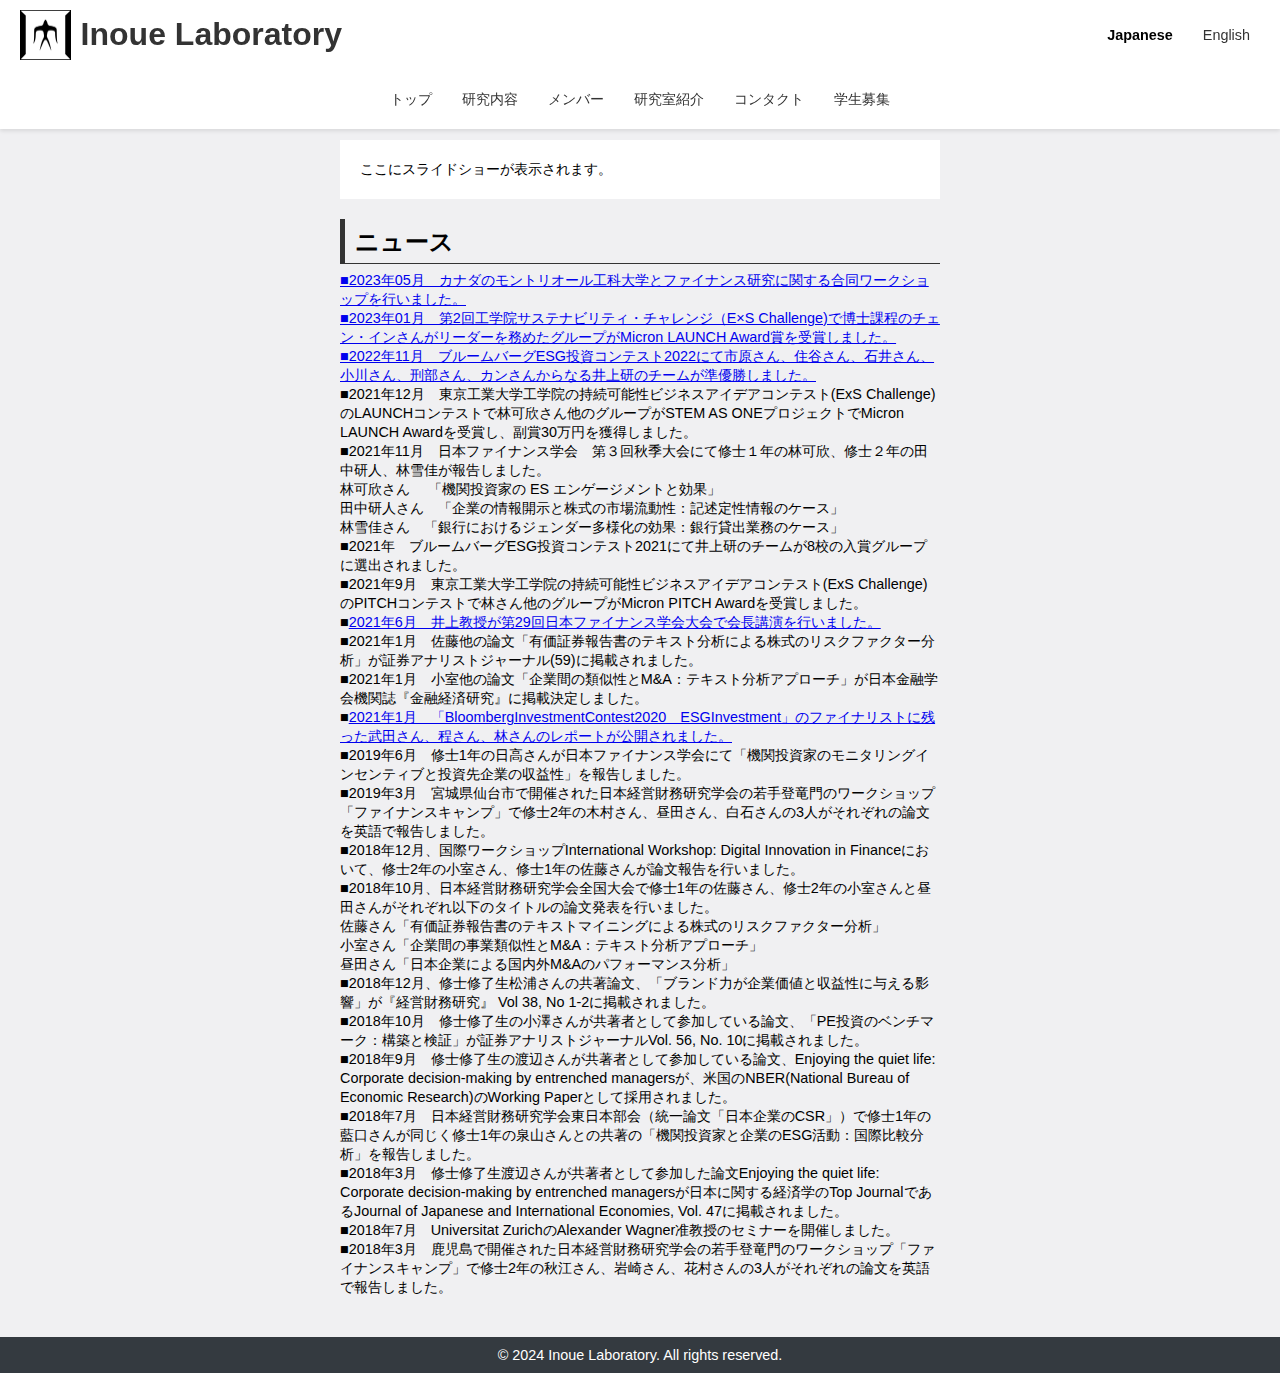
<file: index.html>
<!DOCTYPE html>
<html lang="ja">
<head>
    <meta charset="UTF-8">
    <title>井上研究室</title>
    <link rel="stylesheet" href="style.css">
    <script src="script.js" defer></script>
</head>
<script>
    function setLanguage(lang) {
        if (lang === 'en') {
            window.location.href = 'index-en.html'; // 英語ページへのリダイレクト
        } else if (lang === 'ja') {
            window.location.href = 'index.html'; // 日本語ページへのリダイレクト
        }
    }
</script>

<body>
    <header>
        <div class="header-top">
            <h1 class="logo">
                <img src="univ_logo.jpg" alt="University Logo">
                <span>Inoue Laboratory</span>
            </h1>
            <ul class="language-switcher">
                <li class="lang-btn active-lang" onclick="setLanguage('ja')">Japanese</li>
                <li class="lang-btn" onclick="setLanguage('en')">English</li>
            </ul>
        </div>
        <nav>
            <div class="nav-item"><a href="index.html">トップ</a></div>
            <div class="nav-item"><a href="research.html">研究内容</a></div>
            <div class="nav-item dropdown">
                <a href="member.html">メンバー</a>
                <div class="dropdown-content">
                    <div><a href="professor.html">教員</a></div>
                    <div><a href="students.html#doctor">博士課程</a></div>
                    <div><a href="students.html#m2">修士２年</a></div>
                    <div><a href="students.html#m1">博士１年</a></div>
                    <div><a href="students.html#b4">学部生</a></div>
                    <div><a href="students.html#gradutated">卒業生</a></div>
                </div>
            </div>
            <div class="nav-item dropdown">
                <a href="lab-intro.html">研究室紹介</a>
                <div class="dropdown-content">
                    <div><a href="activity-report.html">活動報告</a></div>
                    <div><a href="activity-photos.html">活動写真</a></div>
                </div>
            </div>
            <div class="nav-item"><a href="contact.html">コンタクト</a></div>
            <div class="nav-item"><a href="aspiring-info.html">学生募集</a></div>
        </nav>
    </header>

    <div class="main-container">
        <div class="slideshow">
        <p data-key="slideshow">ここにスライドショーが表示されます。</p>
    </div>

    <!--
    <div class="notice-board">
        <h2>井上研究室卒業生の方へ</h2>
        <div>
            <ul>
                <li></li>
            </ul>
        </div>
    </div>

    -->

    <div class="article">
        <h2 data-key="news">ニュース</h2>
        <a href="https://educ.titech.ac.jp/iee/news/2023_05/064305.html">■2023年05月　カナダのモントリオール工科大学とファイナンス研究に関する合同ワークショップを行いました。</a><br>
        <a href="https://www.titech.ac.jp/news/2023/065771">■2023年01月　第2回工学院サステナビリティ・チャレンジ（E×S Challenge)で博士課程のチェン・インさんがリーダーを務めたグループがMicron LAUNCH Award賞を受賞しました。</a><br>
        <a href="https://www.titech.ac.jp/news/2022/065533">■2022年11月　ブルームバーグESG投資コンテスト2022にて市原さん、住谷さん、石井さん、小川さん、刑部さん、カンさんからなる井上研のチームが準優勝しました。</a><br>
        <p>■2021年12月　東京工業大学工学院の持続可能性ビジネスアイデアコンテスト(ExS Challenge)のLAUNCHコンテストで林可欣さん他のグループがSTEM AS ONEプロジェクトでMicron LAUNCH Awardを受賞し、副賞30万円を獲得しました。</p>
        <p>■2021年11月　日本ファイナンス学会　第３回秋季大会にて修士１年の林可欣、修士２年の田中研人、林雪佳が報告しました。</p>
        林可欣さん　 「機関投資家の ES エンゲージメントと効果」<br>
        田中研人さん　「企業の情報開示と株式の市場流動性：記述定性情報のケース」<br>
        林雪佳さん　「銀行におけるジェンダー多様化の効果：銀行貸出業務のケース」<br>
        <p>■2021年　ブルームバーグESG投資コンテスト2021にて井上研のチームが8校の入賞グループに選出されました。</p>
        <p>■2021年9月　東京工業大学工学院の持続可能性ビジネスアイデアコンテスト(ExS Challenge)のPITCHコンテストで林さん他のグループがMicron PITCH Awardを受賞しました。</p>
        <p>■<a href="kaityoukouen.pdf">2021年6月　井上教授が第29回日本ファイナンス学会大会で会長講演を行いました。</a></p>
        <p>■2021年1月　佐藤他の論文「有価証券報告書のテキスト分析による株式のリスクファクター分析」が証券アナリストジャーナル(59)に掲載されました。</p>
        <p>■2021年1月　小室他の論文「企業間の類似性とM&A：テキスト分析アプローチ」が日本金融学会機関誌『金融経済研究』に掲載決定しました。</p>
        <p>■<a href="bloomberg.pdf">2021年1月　「BloombergInvestmentContest2020　ESGInvestment」のファイナリストに残った武田さん、程さん、林さんのレポートが公開されました。</a></p>
        <p>■2019年6月　修士1年の日高さんが日本ファイナンス学会にて「機関投資家のモニタリングインセンティブと投資先企業の収益性」を報告しました。</a></p>
        <p>■2019年3月　宮城県仙台市で開催された日本経営財務研究学会の若手登竜門のワークショップ「ファイナンスキャンプ」で修士2年の木村さん、昼田さん、白石さんの3人がそれぞれの論文を英語で報告しました。</a></p>
        <p>■2018年12月、国際ワークショップInternational Workshop: Digital Innovation in Financeにおいて、修士2年の小室さん、修士1年の佐藤さんが論文報告を行いました。</a></p>
        <p>■2018年10月、日本経営財務研究学会全国大会で修士1年の佐藤さん、修士2年の小室さんと昼田さんがそれぞれ以下のタイトルの論文発表を行いました。<br>
        佐藤さん「有価証券報告書のテキストマイニングによる株式のリスクファクター分析」<br>
        小室さん「企業間の事業類似性とM&A：テキスト分析アプローチ」<br>
        昼田さん「日本企業による国内外M&Aのパフォーマンス分析」</a></p>
        <p>■2018年12月、修士修了生松浦さんの共著論文、「ブランド力が企業価値と収益性に与える影響」が『経営財務研究』 Vol 38, No 1-2に掲載されました。</a></p>
        <p>■2018年10月　修士修了生の小澤さんが共著者として参加している論文、「PE投資のベンチマーク：構築と検証」が証券アナリストジャーナルVol. 56, No. 10に掲載されました。</a></p>
        <p>■2018年9月　修士修了生の渡辺さんが共著者として参加している論文、Enjoying the quiet life: Corporate decision-making by entrenched managersが、米国のNBER(National Bureau of Economic Research)のWorking Paperとして採用されました。</a></p>
        <p>■2018年7月　日本経営財務研究学会東日本部会（統一論文「日本企業のCSR」）で修士1年の藍口さんが同じく修士1年の泉山さんとの共著の「機関投資家と企業のESG活動：国際比較分析」を報告しました。</a></p>
        <p>■2018年3月　修士修了生渡辺さんが共著者として参加した論文Enjoying the quiet life: Corporate decision-making by entrenched managersが日本に関する経済学のTop JournalであるJournal of Japanese and International Economies, Vol. 47に掲載されました。</a></p>
        <p>■2018年7月　Universitat ZurichのAlexander Wagner准教授のセミナーを開催しました。</a></p>
        <p>■2018年3月　鹿児島で開催された日本経営財務研究学会の若手登竜門のワークショップ「ファイナンスキャンプ」で修士2年の秋江さん、岩崎さん、花村さんの3人がそれぞれの論文を英語で報告しました。</a></p>
    </div>
    </div>
    

    <footer>
        <p data-key="copyright">&copy; 2024 Inoue Laboratory. All rights reserved.</p>
    </footer>
</body>
</html>
</file>
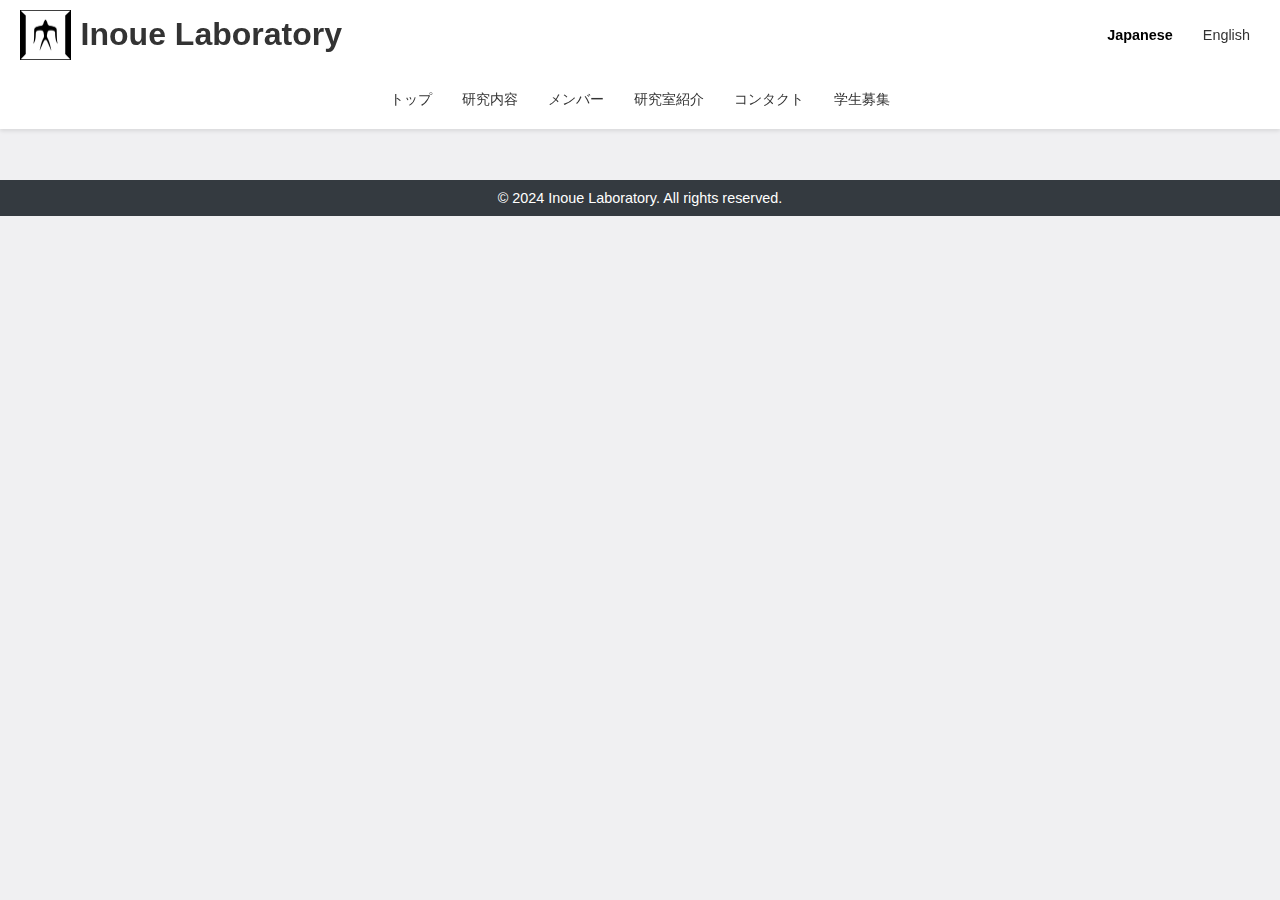
<file: activity-photos.html>
<!DOCTYPE html>
<html lang="ja">
<head>
    <meta charset="UTF-8">
    <title>井上研究室</title>
    <link rel="stylesheet" href="style.css">
    <script src="script.js" defer></script>
</head>
<script>
    function setLanguage(lang) {
        if (lang === 'en') {
            window.location.href = 'index-en.html'; // 英語ページへのリダイレクト
        } else if (lang === 'ja') {
            window.location.href = 'index.html'; // 日本語ページへのリダイレクト
        }
    }
</script>

<body>
    <header>
        <div class="header-top">
            <h1 class="logo">
                <img src="univ_logo.jpg" alt="University Logo">
                <span>Inoue Laboratory</span>
            </h1>
            <ul class="language-switcher">
                <li class="lang-btn active-lang" onclick="setLanguage('ja')">Japanese</li>
                <li class="lang-btn" onclick="setLanguage('en')">English</li>
            </ul>
        </div>
        <nav>
            <div class="nav-item"><a href="index.html">トップ</a></div>
            <div class="nav-item"><a href="research.html">研究内容</a></div>
            <div class="nav-item dropdown">
                <a href="member.html">メンバー</a>
                <div class="dropdown-content">
                    <div><a href="professor.html">教員</a></div>
                    <div><a href="students.html#doctor">博士課程</a></div>
                    <div><a href="students.html#m2">修士２年</a></div>
                    <div><a href="students.html#m1">博士１年</a></div>
                    <div><a href="students.html#b4">学部生</a></div>
                    <div><a href="students.html#gradutated">卒業生</a></div>
                </div>
            </div>
            <div class="nav-item dropdown">
                <a href="lab-intro.html">研究室紹介</a>
                <div class="dropdown-content">
                    <div><a href="activity-report.html">活動報告</a></div>
                    <div><a href="activity-photos.html">活動写真</a></div>
                </div>
            </div>
            <div class="nav-item"><a href="contact.html">コンタクト</a></div>
            <div class="nav-item"><a href="aspiring-info.html">学生募集</a></div>
        </nav>
    </header>

    <div class="main-container">
        <div class="contents">
            <!--活動報告まとめをかく-->
        </div>
        
    </div>


    <footer>
        <p data-key="copyright">&copy; 2024 Inoue Laboratory. All rights reserved.</p>
    </footer>
</body>
</html>
</file>
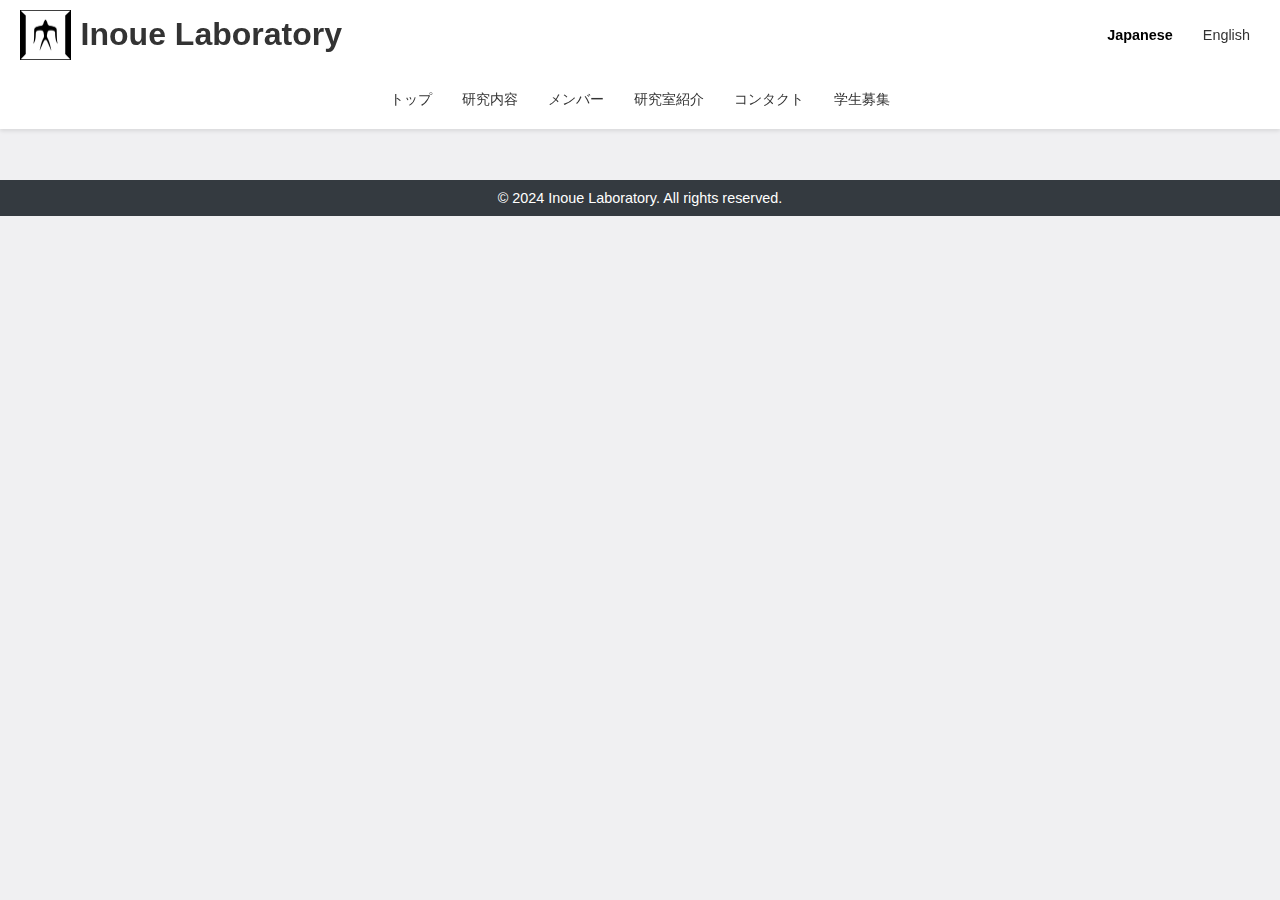
<file: activity-report.html>
<!DOCTYPE html>
<html lang="ja">
<head>
    <meta charset="UTF-8">
    <title>井上研究室</title>
    <link rel="stylesheet" href="style.css">
    <script src="script.js" defer></script>
</head>
<script>
    function setLanguage(lang) {
        if (lang === 'en') {
            window.location.href = 'index-en.html'; // 英語ページへのリダイレクト
        } else if (lang === 'ja') {
            window.location.href = 'index.html'; // 日本語ページへのリダイレクト
        }
    }
</script>

<body>
    <header>
        <div class="header-top">
            <h1 class="logo">
                <img src="univ_logo.jpg" alt="University Logo">
                <span>Inoue Laboratory</span>
            </h1>
            <ul class="language-switcher">
                <li class="lang-btn active-lang" onclick="setLanguage('ja')">Japanese</li>
                <li class="lang-btn" onclick="setLanguage('en')">English</li>
            </ul>
        </div>
        <nav>
            <div class="nav-item"><a href="index.html">トップ</a></div>
            <div class="nav-item"><a href="research.html">研究内容</a></div>
            <div class="nav-item dropdown">
                <a href="member.html">メンバー</a>
                <div class="dropdown-content">
                    <div><a href="professor.html">教員</a></div>
                    <div><a href="students.html#doctor">博士課程</a></div>
                    <div><a href="students.html#m2">修士２年</a></div>
                    <div><a href="students.html#m1">博士１年</a></div>
                    <div><a href="students.html#b4">学部生</a></div>
                    <div><a href="students.html#gradutated">卒業生</a></div>
                </div>
            </div>
            <div class="nav-item dropdown">
                <a href="lab-intro.html">研究室紹介</a>
                <div class="dropdown-content">
                    <div><a href="activity-report.html">活動報告</a></div>
                    <div><a href="activity-photos.html">活動写真</a></div>
                </div>
            </div>
            <div class="nav-item"><a href="contact.html">コンタクト</a></div>
            <div class="nav-item"><a href="aspiring-info.html">学生募集</a></div>
        </nav>
    </header>

    <div class="main-container">
        <div class="contents">
            <!--活動写真まとめをかく-->
        </div>
        
    </div>



    <footer>
        <p data-key="copyright">&copy; 2024 Inoue Laboratory. All rights reserved.</p>
    </footer>
</body>
</html>
</file>
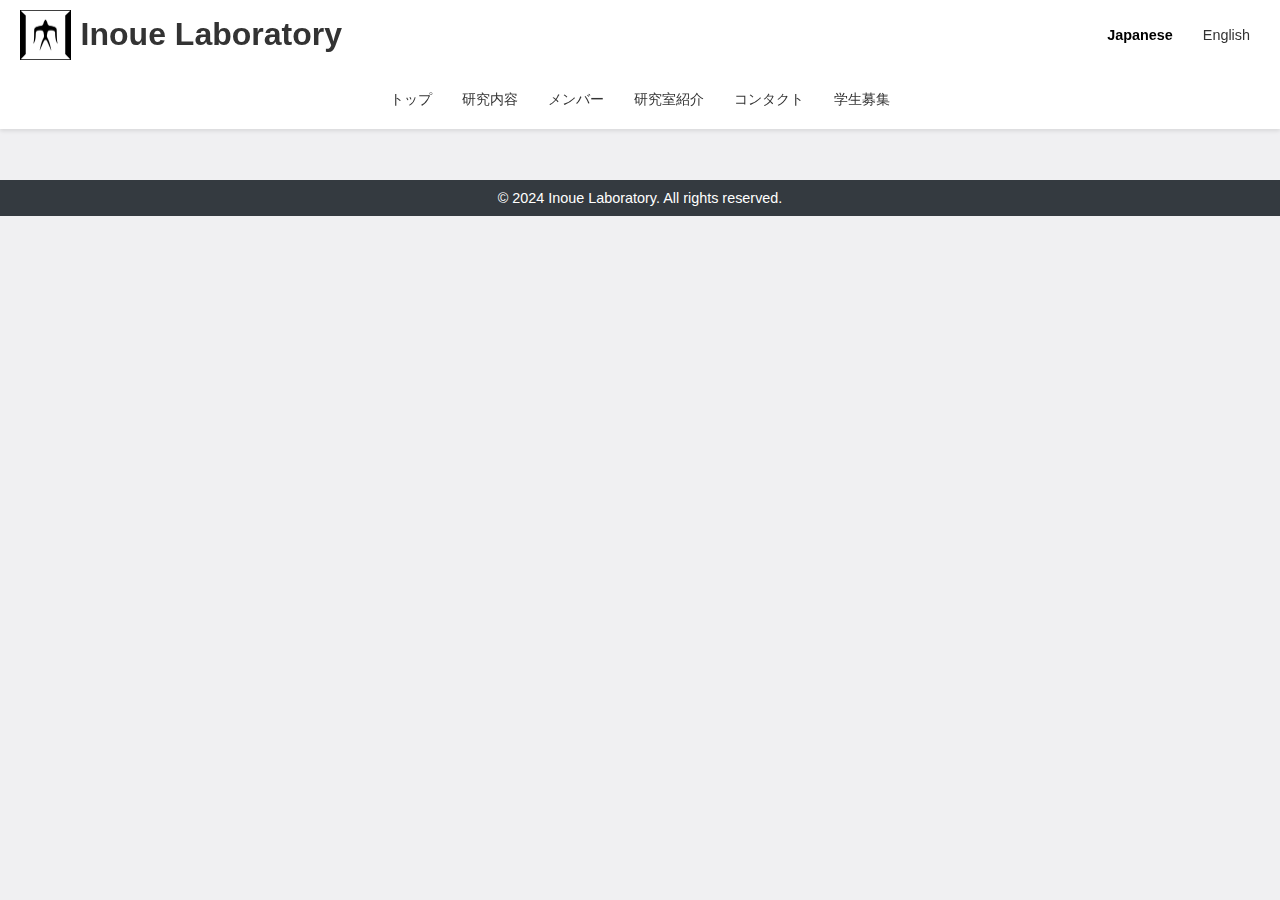
<file: aspiring-info.html>
<!DOCTYPE html>
<html lang="ja">
<head>
    <meta charset="UTF-8">
    <title>井上研究室</title>
    <link rel="stylesheet" href="style.css">
    <script src="script.js" defer></script>
</head>
<script>
    function setLanguage(lang) {
        if (lang === 'en') {
            window.location.href = 'index-en.html'; // 英語ページへのリダイレクト
        } else if (lang === 'ja') {
            window.location.href = 'index.html'; // 日本語ページへのリダイレクト
        }
    }
</script>

<body>
    <header>
        <div class="header-top">
            <h1 class="logo">
                <img src="univ_logo.jpg" alt="University Logo">
                <span>Inoue Laboratory</span>
            </h1>
            <ul class="language-switcher">
                <li class="lang-btn active-lang" onclick="setLanguage('ja')">Japanese</li>
                <li class="lang-btn" onclick="setLanguage('en')">English</li>
            </ul>
        </div>
        <nav>
            <div class="nav-item"><a href="index.html">トップ</a></div>
            <div class="nav-item"><a href="research.html">研究内容</a></div>
            <div class="nav-item dropdown">
                <a href="member.html">メンバー</a>
                <div class="dropdown-content">
                    <div><a href="professor.html">教員</a></div>
                    <div><a href="students.html#doctor">博士課程</a></div>
                    <div><a href="students.html#m2">修士２年</a></div>
                    <div><a href="students.html#m1">博士１年</a></div>
                    <div><a href="students.html#b4">学部生</a></div>
                    <div><a href="students.html#gradutated">卒業生</a></div>
                </div>
            </div>
            <div class="nav-item dropdown">
                <a href="lab-intro.html">研究室紹介</a>
                <div class="dropdown-content">
                    <div><a href="activity-report.html">活動報告</a></div>
                    <div><a href="activity-photos.html">活動写真</a></div>
                </div>
            </div>
            <div class="nav-item"><a href="contact.html">コンタクト</a></div>
            <div class="nav-item"><a href="aspiring-info.html">学生募集</a></div>
        </nav>
    </header>

    <div class="main-container">
        <div class="contents">
            <!--学生募集まとめをかく-->
        </div>
    </div>

    
    

    <footer>
        <p data-key="copyright">&copy; 2024 Inoue Laboratory. All rights reserved.</p>
    </footer>
</body>
</html>
</file>
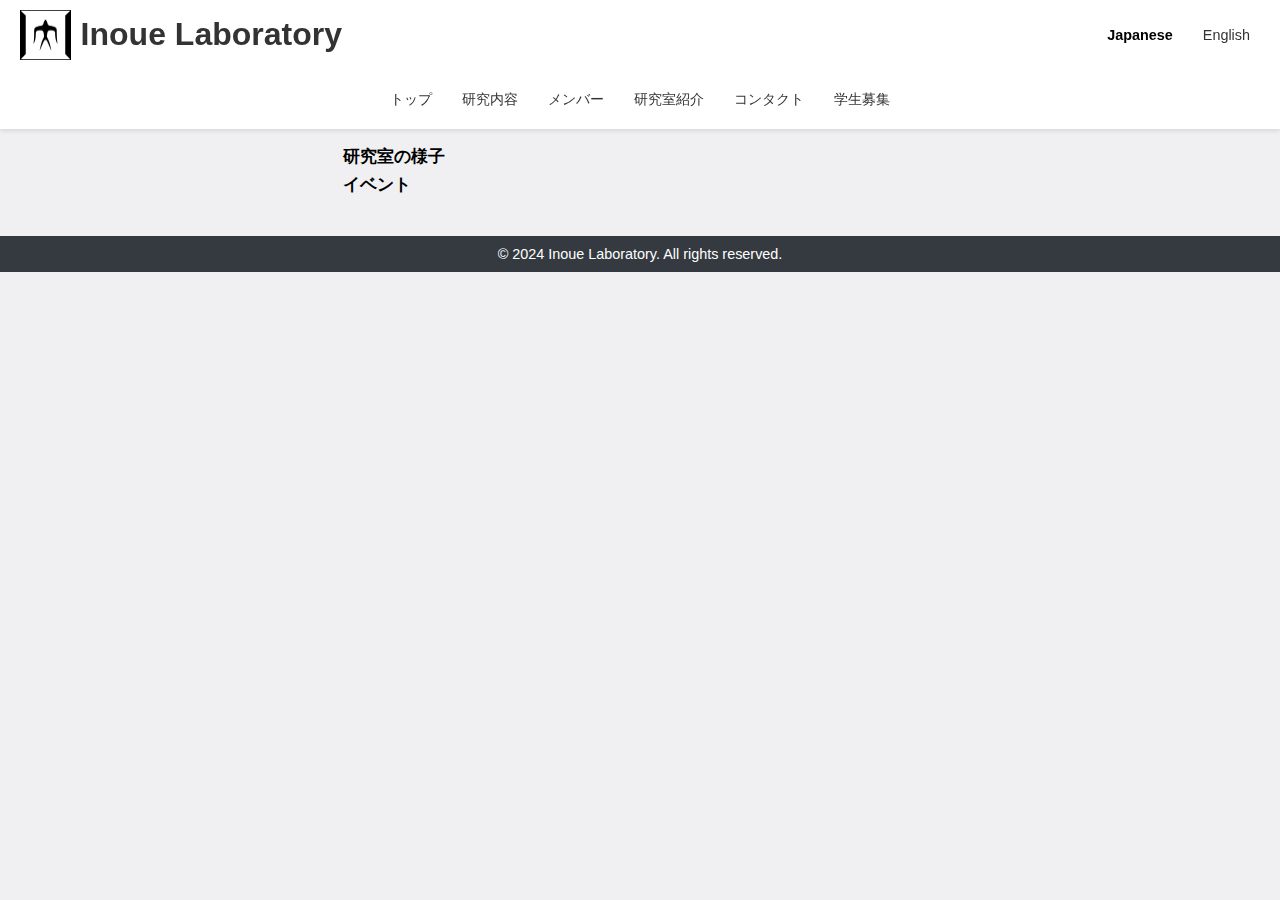
<file: lab-intro.html>
<!DOCTYPE html>
<html lang="ja">
<head>
    <meta charset="UTF-8">
    <title>井上研究室</title>
    <link rel="stylesheet" href="style.css">
    <script src="script.js" defer></script>
</head>
<script>
    function setLanguage(lang) {
        if (lang === 'en') {
            window.location.href = 'index-en.html'; // 英語ページへのリダイレクト
        } else if (lang === 'ja') {
            window.location.href = 'index.html'; // 日本語ページへのリダイレクト
        }
    }
</script>

<body>
    <header>
        <div class="header-top">
            <h1 class="logo">
                <img src="univ_logo.jpg" alt="University Logo">
                <span>Inoue Laboratory</span>
            </h1>
            <ul class="language-switcher">
                <li class="lang-btn active-lang" onclick="setLanguage('ja')">Japanese</li>
                <li class="lang-btn" onclick="setLanguage('en')">English</li>
            </ul>
        </div>
        <nav>
            <div class="nav-item"><a href="index.html">トップ</a></div>
            <div class="nav-item"><a href="research.html">研究内容</a></div>
            <div class="nav-item dropdown">
                <a href="member.html">メンバー</a>
                <div class="dropdown-content">
                    <div><a href="professor.html">教員</a></div>
                    <div><a href="students.html#doctor">博士課程</a></div>
                    <div><a href="students.html#m2">修士２年</a></div>
                    <div><a href="students.html#m1">博士１年</a></div>
                    <div><a href="students.html#b4">学部生</a></div>
                    <div><a href="students.html#gradutated">卒業生</a></div>
                </div>
            </div>
            <div class="nav-item dropdown">
                <a href="lab-intro.html">研究室紹介</a>
                <div class="dropdown-content">
                    <div><a href="activity-report.html">活動報告</a></div>
                    <div><a href="activity-photos.html">活動写真</a></div>
                </div>
            </div>
            <div class="nav-item"><a href="contact.html">コンタクト</a></div>
            <div class="nav-item"><a href="aspiring-info.html">学生募集</a></div>
        </nav>
    </header>

    <div class="main-container">
        <div class="contents">
            <!--ここに研究室紹介のまとめを書く-->

            <h3>研究室の様子</h3>

            <h3>イベント</h3>

        </div>

    </div>

  
    

    <footer>
        <p data-key="copyright">&copy; 2024 Inoue Laboratory. All rights reserved.</p>
    </footer>
</body>
</html>
</file>
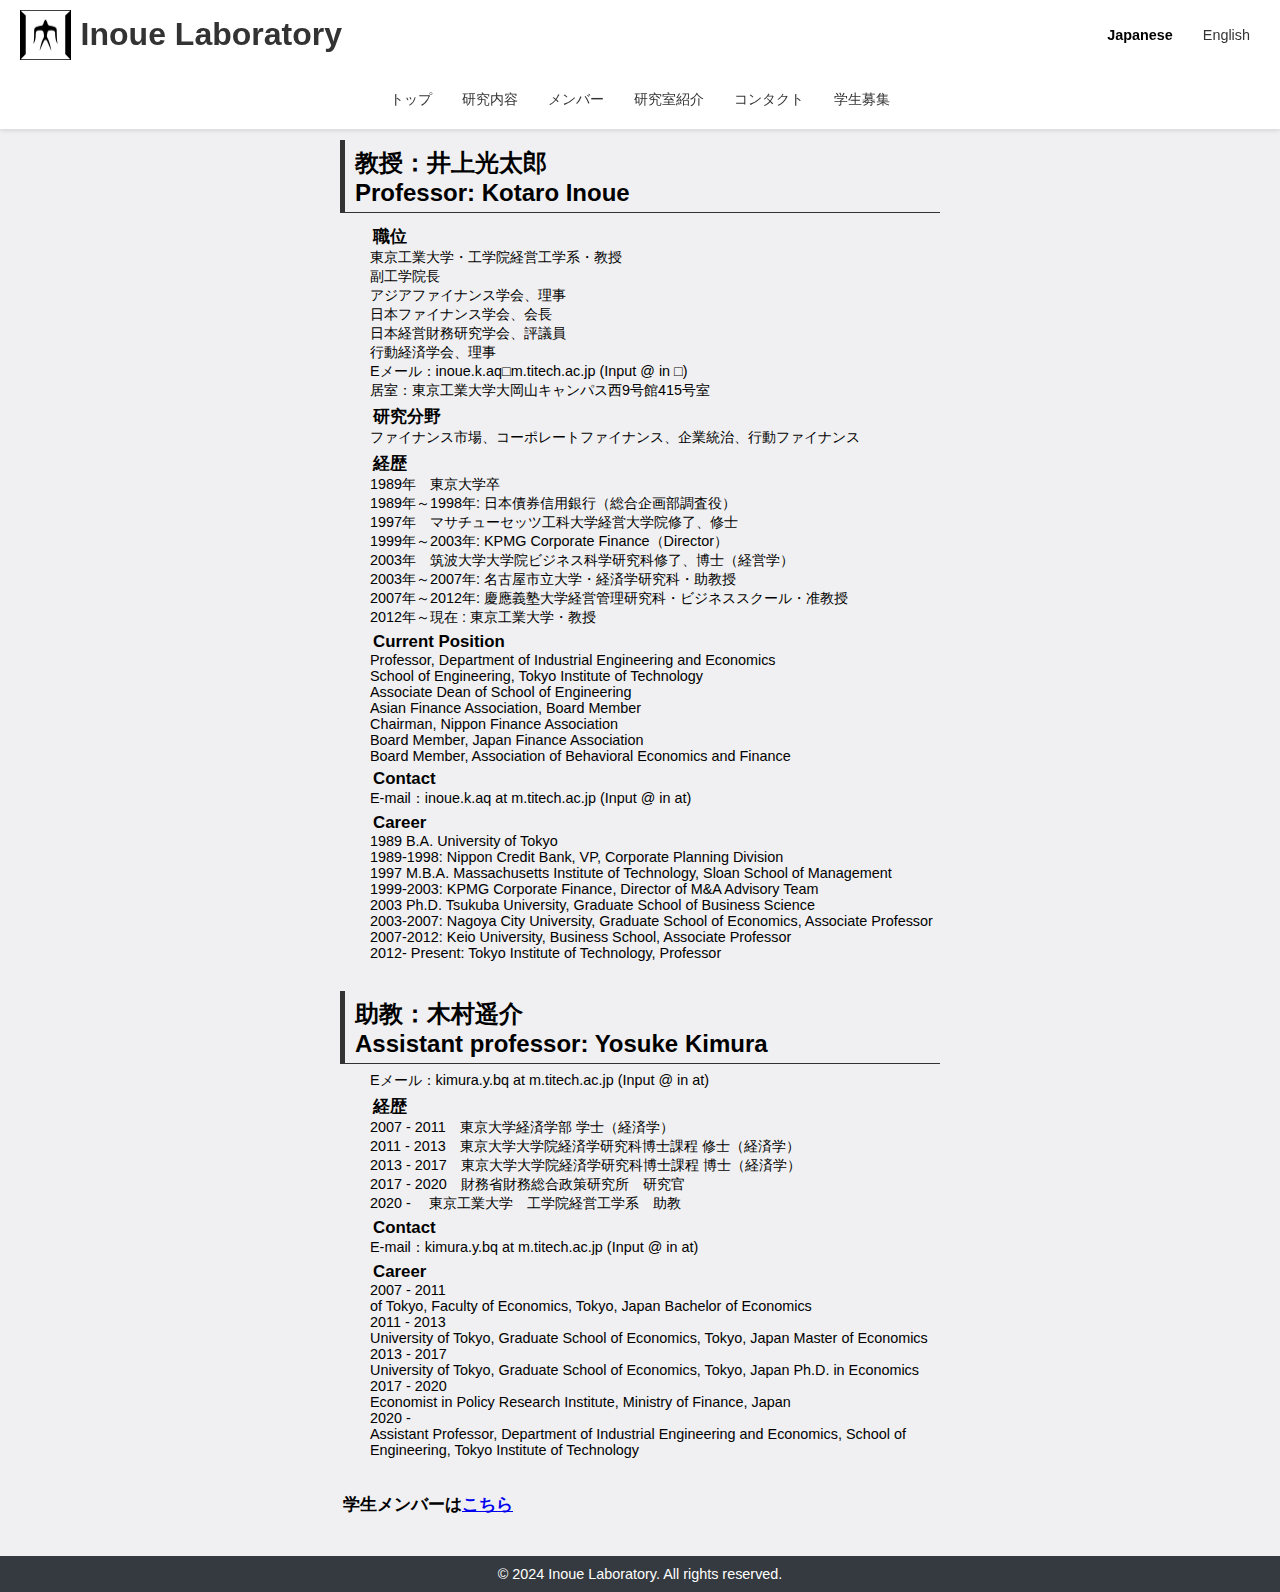
<file: member.html>
<!DOCTYPE html>
<html lang="ja">
<head>
    <meta charset="UTF-8">
    <title>井上研究室</title>
    <link rel="stylesheet" href="style.css">
    <script src="script.js" defer></script>
</head>
<script>
    function setLanguage(lang) {
        if (lang === 'en') {
            window.location.href = 'index-en.html'; // 英語ページへのリダイレクト
        } else if (lang === 'ja') {
            window.location.href = 'index.html'; // 日本語ページへのリダイレクト
        }
    }
</script>

<body>
    <header>
        <div class="header-top">
            <h1 class="logo">
                <img src="univ_logo.jpg" alt="University Logo">
                <span>Inoue Laboratory</span>
            </h1>
            <ul class="language-switcher">
                <li class="lang-btn active-lang" onclick="setLanguage('ja')">Japanese</li>
                <li class="lang-btn" onclick="setLanguage('en')">English</li>
            </ul>
        </div>
        <nav>
            <div class="nav-item"><a href="index.html">トップ</a></div>
            <div class="nav-item"><a href="research.html">研究内容</a></div>
            <div class="nav-item dropdown">
                <a href="member.html">メンバー</a>
                <div class="dropdown-content">
                    <div><a href="professor.html">教員</a></div>
                    <div><a href="students.html#doctor">博士課程</a></div>
                    <div><a href="students.html#m2">修士２年</a></div>
                    <div><a href="students.html#m1">博士１年</a></div>
                    <div><a href="students.html#b4">学部生</a></div>
                    <div><a href="students.html#gradutated">卒業生</a></div>
                </div>
            </div>
            <div class="nav-item dropdown">
                <a href="lab-intro.html">研究室紹介</a>
                <div class="dropdown-content">
                    <div><a href="activity-report.html">活動報告</a></div>
                    <div><a href="activity-photos.html">活動写真</a></div>
                </div>
            </div>
            <div class="nav-item"><a href="contact.html">コンタクト</a></div>
            <div class="nav-item"><a href="aspiring-info.html">学生募集</a></div>
        </nav>
    </header>


    <div class="main-container">
        <div class="professor">
            <h2 data-key="name">教授：井上光太郎<br>Professor: Kotaro Inoue</h2>
            <div>
                <h3>職位</h3>
                <ul>
                    <li>東京工業大学・工学院経営工学系・教授</li>
                    <li>副工学院長</li>
                    <li>アジアファイナンス学会、理事</li>
                    <li>日本ファイナンス学会、会長</li>
                    <li>日本経営財務研究学会、評議員</li>
                    <li>行動経済学会、理事</li>
                </ul>
                <ul>
                    <li>Eメール：inoue.k.aq□m.titech.ac.jp (Input @ in □)</li>
                    <li>居室：東京工業大学大岡山キャンパス西9号館415号室</li>
                </ul>

                <h3>研究分野</h3>
                <ul>
                    <li>ファイナンス市場、コーポレートファイナンス、企業統治、行動ファイナンス</li>
                </ul>

                <h3>経歴</h3>
                <ul>
                    <li>1989年　東京大学卒</li>
                    <li>1989年～1998年: 日本債券信用銀行（総合企画部調査役）</li>
                    <li>1997年　マサチューセッツ工科大学経営大学院修了、修士</li>
                    <li>1999年～2003年: KPMG Corporate Finance（Director）</li>
                    <li>2003年　筑波大学大学院ビジネス科学研究科修了、博士（経営学）</li>
                    <li>2003年～2007年: 名古屋市立大学・経済学研究科・助教授</li>
                    <li>2007年～2012年: 慶應義塾大学経営管理研究科・ビジネススクール・准教授</li>
                    <li>2012年～現在 : 東京工業大学・教授</li>
                </ul>

                <h3>Current Position</h3>
                <ul>
                    <li>Professor, Department of Industrial Engineering and Economics</li>
                    <li>School of Engineering, Tokyo Institute of Technology</li>
                    <li>Associate Dean of School of Engineering</li>
                    <li>Asian Finance Association, Board Member</li>
                    <li>Chairman, Nippon Finance Association</li>
                    <li>Board Member, Japan Finance Association</li>
                    <li>Board Member, Association of Behavioral Economics and Finance</li>
                </ul>

                <h3>Contact</h3>
                <ul>
                    <li>E-mail：inoue.k.aq at m.titech.ac.jp (Input @ in at)</li>
                </ul>

                <h3>Career</h3>
                <ul>
                    <li>1989 B.A. University of Tokyo</li>
                    <li>1989-1998: Nippon Credit Bank, VP, Corporate Planning Division</li>
                    <li>1997 M.B.A. Massachusetts Institute of Technology, Sloan School of Management</li>
                    <li>1999-2003: KPMG Corporate Finance, Director of M&A Advisory Team</li>
                    <li>2003 Ph.D. Tsukuba University, Graduate School of Business Science</li>
                    <li>2003-2007: Nagoya City University, Graduate School of Economics, Associate Professor</li>
                    <li>2007-2012: Keio University, Business School, Associate Professor</li>
                    <li>2012- Present: Tokyo Institute of Technology, Professor</li>
                </ul>
            </div> 
        </div>

        <div class="professor">
            <h2 data-key="name">助教：木村遥介 <br>Assistant professor: Yosuke Kimura</h2>
            <div>
                <ul>
                    <li>Eメール：kimura.y.bq at m.titech.ac.jp (Input @ in at)</li>
                </ul>

                <h3>経歴</h3>
                <ul>
                    <li>2007 - 2011　東京大学経済学部 学士（経済学）</li>
                    <li>2011 - 2013　東京大学大学院経済学研究科博士課程 修士（経済学）</li> 
                    <li>2013 - 2017　東京大学大学院経済学研究科博士課程 博士（経済学）</li> 
                    <li>2017 - 2020　財務省財務総合政策研究所　研究官 </li>
                    <li>2020 -　 東京工業大学　工学院経営工学系　助教 </li>
                </ul>

                <h3>Contact</h3>
                <ul>
                    <li>E-mail：kimura.y.bq at m.titech.ac.jp (Input @ in at)</li>
                </ul>

                <h3>Career</h3>
                <ul>
                    <li>2007 - 2011<br> of Tokyo, Faculty of Economics, Tokyo, Japan Bachelor of Economics</li>
                    <li>2011 - 2013<br> University of Tokyo, Graduate School of Economics, Tokyo, Japan Master of Economics</li>
                    <li>2013 - 2017<br> University of Tokyo, Graduate School of Economics, Tokyo, Japan Ph.D. in Economics</li>
                    <li>2017 - 2020<br> Economist in Policy Research Institute, Ministry of Finance, Japan</li>
                    <li>2020 - <br>Assistant Professor, Department of Industrial Engineering and Economics, School of Engineering, Tokyo Institute of Technology</li>
                </ul>
            </div>
        </div>
        <div>
            <h3></a>学生メンバーは<a href="students.html">こちら</a></h3>
        </div>

    </div>
    

    <footer>
        <p data-key="copyright">&copy; 2024 Inoue Laboratory. All rights reserved.</p>
    </footer>
</body>
</html>
</file>
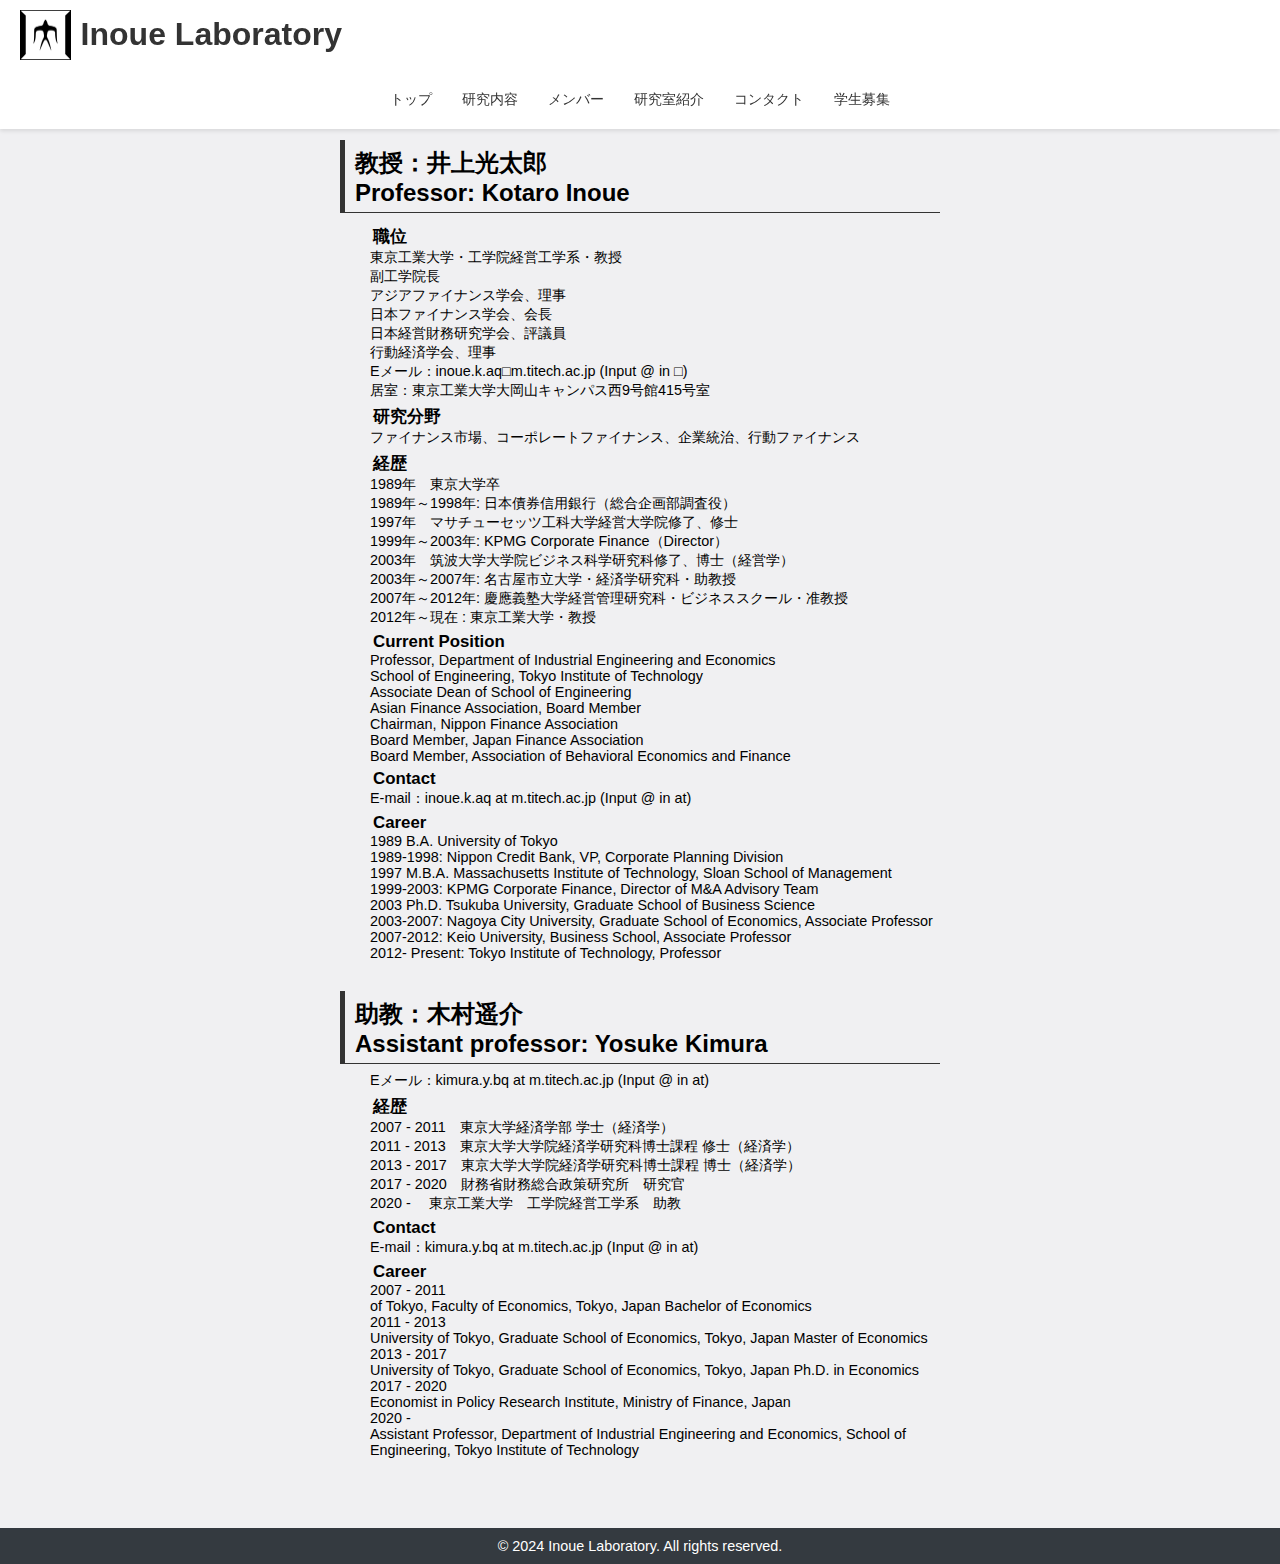
<file: professor.html>
<!DOCTYPE html>
<html lang="ja">
<head>
    <meta charset="UTF-8">
    <title>井上研究室</title>
    <link rel="stylesheet" href="style.css">
    <script src="script.js" defer></script>
</head>

<body>
    <header>
        <div class="header-top">
            <h1 class="logo">
                <img src="univ_logo.jpg" alt="University Logo">
                <span>Inoue Laboratory</span>
            </h1>
            
        </div>
        <nav>
            <div class="nav-item"><a href="index.html">トップ</a></div>
            <div class="nav-item"><a href="research.html">研究内容</a></div>
            <div class="nav-item dropdown">
                <a href="member.html">メンバー</a>
                <div class="dropdown-content">
                    <div><a href="professor.html">教員</a></div>
                    <div><a href="students.html#doctor">博士課程</a></div>
                    <div><a href="students.html#m2">修士２年</a></div>
                    <div><a href="students.html#m1">博士１年</a></div>
                    <div><a href="students.html#b4">学部生</a></div>
                    <div><a href="students.html#gradutated">卒業生</a></div>
                </div>
            </div>
            <div class="nav-item dropdown">
                <a href="#lab-intro">研究室紹介</a>
                <div class="dropdown-content">
                    <div><a href="#activity-report">活動報告</a></div>
                    <div><a href="#activity-photos">活動写真</a></div>
                </div>
            </div>
            <div class="nav-item"><a href="#contact">コンタクト</a></div>
            <div class="nav-item"><a href="#aspiring-info">学生募集</a></div>
        </nav>
    </header>

    <div class="main-container">
        <div class="professor">
            <h2 data-key="name">教授：井上光太郎<br>Professor: Kotaro Inoue</h2>
            <div>
                <h3>職位</h3>
                <ul>
                    <li>東京工業大学・工学院経営工学系・教授</li>
                    <li>副工学院長</li>
                    <li>アジアファイナンス学会、理事</li>
                    <li>日本ファイナンス学会、会長</li>
                    <li>日本経営財務研究学会、評議員</li>
                    <li>行動経済学会、理事</li>
                </ul>
                <ul>
                    <li>Eメール：inoue.k.aq□m.titech.ac.jp (Input @ in □)</li>
                    <li>居室：東京工業大学大岡山キャンパス西9号館415号室</li>
                </ul>

                <h3>研究分野</h3>
                <ul>
                    <li>ファイナンス市場、コーポレートファイナンス、企業統治、行動ファイナンス</li>
                </ul>

                <h3>経歴</h3>
                <ul>
                    <li>1989年　東京大学卒</li>
                    <li>1989年～1998年: 日本債券信用銀行（総合企画部調査役）</li>
                    <li>1997年　マサチューセッツ工科大学経営大学院修了、修士</li>
                    <li>1999年～2003年: KPMG Corporate Finance（Director）</li>
                    <li>2003年　筑波大学大学院ビジネス科学研究科修了、博士（経営学）</li>
                    <li>2003年～2007年: 名古屋市立大学・経済学研究科・助教授</li>
                    <li>2007年～2012年: 慶應義塾大学経営管理研究科・ビジネススクール・准教授</li>
                    <li>2012年～現在 : 東京工業大学・教授</li>
                </ul>

                <h3>Current Position</h3>
                <ul>
                    <li>Professor, Department of Industrial Engineering and Economics</li>
                    <li>School of Engineering, Tokyo Institute of Technology</li>
                    <li>Associate Dean of School of Engineering</li>
                    <li>Asian Finance Association, Board Member</li>
                    <li>Chairman, Nippon Finance Association</li>
                    <li>Board Member, Japan Finance Association</li>
                    <li>Board Member, Association of Behavioral Economics and Finance</li>
                </ul>

                <h3>Contact</h3>
                <ul>
                    <li>E-mail：inoue.k.aq at m.titech.ac.jp (Input @ in at)</li>
                </ul>

                <h3>Career</h3>
                <ul>
                    <li>1989 B.A. University of Tokyo</li>
                    <li>1989-1998: Nippon Credit Bank, VP, Corporate Planning Division</li>
                    <li>1997 M.B.A. Massachusetts Institute of Technology, Sloan School of Management</li>
                    <li>1999-2003: KPMG Corporate Finance, Director of M&A Advisory Team</li>
                    <li>2003 Ph.D. Tsukuba University, Graduate School of Business Science</li>
                    <li>2003-2007: Nagoya City University, Graduate School of Economics, Associate Professor</li>
                    <li>2007-2012: Keio University, Business School, Associate Professor</li>
                    <li>2012- Present: Tokyo Institute of Technology, Professor</li>
                </ul>
            </div> 
        </div>

        <div class="professor">
            <h2 data-key="name">助教：木村遥介 <br>Assistant professor: Yosuke Kimura</h2>
            <div>
                <ul>
                    <li>Eメール：kimura.y.bq at m.titech.ac.jp (Input @ in at)</li>
                </ul>

                <h3>経歴</h3>
                <ul>
                    <li>2007 - 2011　東京大学経済学部 学士（経済学）</li>
                    <li>2011 - 2013　東京大学大学院経済学研究科博士課程 修士（経済学）</li> 
                    <li>2013 - 2017　東京大学大学院経済学研究科博士課程 博士（経済学）</li> 
                    <li>2017 - 2020　財務省財務総合政策研究所　研究官 </li>
                    <li>2020 -　 東京工業大学　工学院経営工学系　助教 </li>
                </ul>

                <h3>Contact</h3>
                <ul>
                    <li>E-mail：kimura.y.bq at m.titech.ac.jp (Input @ in at)</li>
                </ul>

                <h3>Career</h3>
                <ul>
                    <li>2007 - 2011<br> of Tokyo, Faculty of Economics, Tokyo, Japan Bachelor of Economics</li>
                    <li>2011 - 2013<br> University of Tokyo, Graduate School of Economics, Tokyo, Japan Master of Economics</li>
                    <li>2013 - 2017<br> University of Tokyo, Graduate School of Economics, Tokyo, Japan Ph.D. in Economics</li>
                    <li>2017 - 2020<br> Economist in Policy Research Institute, Ministry of Finance, Japan</li>
                    <li>2020 - <br>Assistant Professor, Department of Industrial Engineering and Economics, School of Engineering, Tokyo Institute of Technology</li>
                </ul>
            </div>
        </div>
    </div>

    

    <footer>
        <p data-key="copyright">&copy; 2024 Inoue Laboratory. All rights reserved.</p>
    </footer>
</body>
</html>
</file>
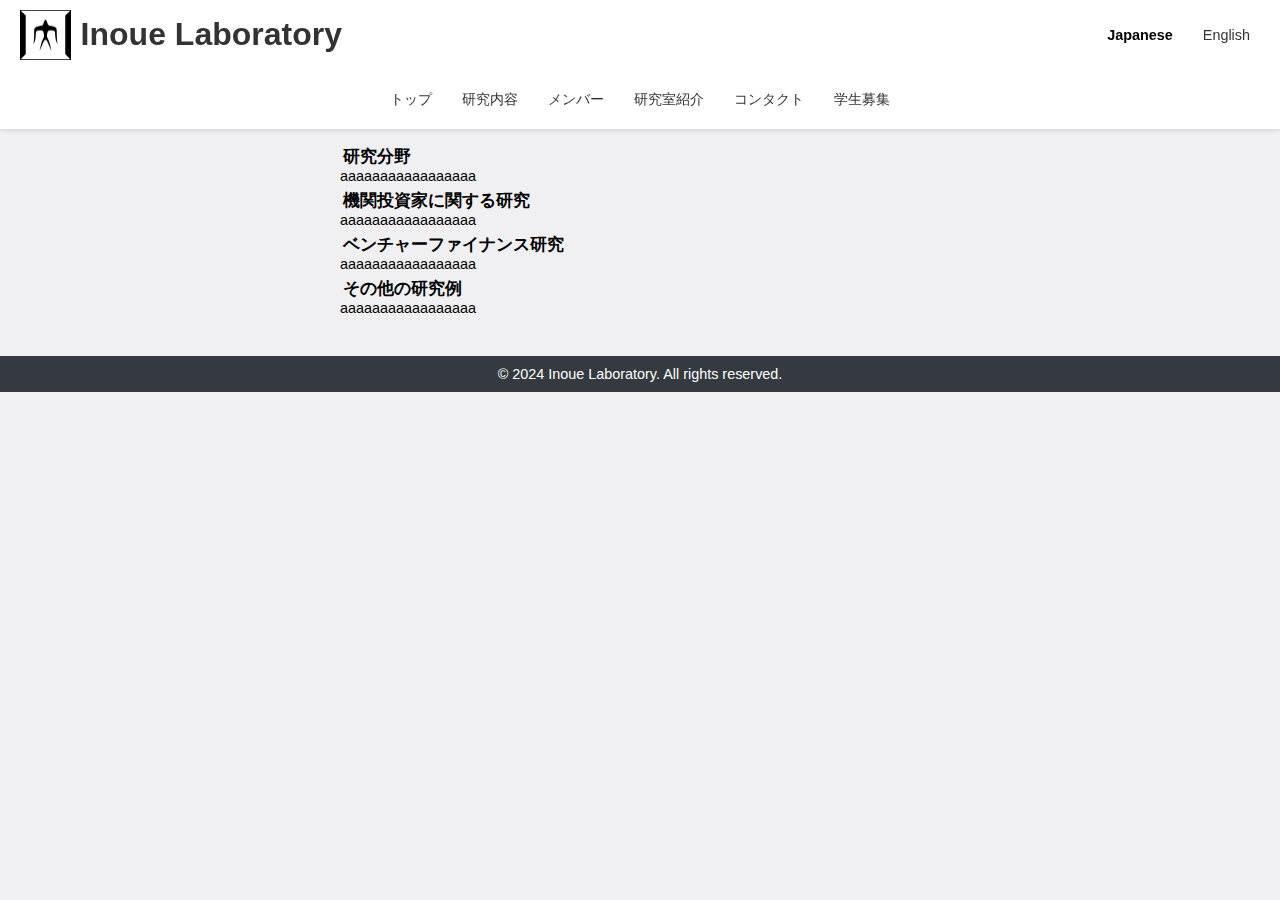
<file: research.html>
<!DOCTYPE html>
<html lang="ja">
<head>
    <meta charset="UTF-8">
    <title>井上研究室</title>
    <link rel="stylesheet" href="style.css">
    <script src="script.js" defer></script>
</head>
<script>
    function setLanguage(lang) {
        if (lang === 'en') {
            window.location.href = 'index-en.html'; // 英語ページへのリダイレクト
        } else if (lang === 'ja') {
            window.location.href = 'index.html'; // 日本語ページへのリダイレクト
        }
    }
</script>

<body>
    <header>
        <div class="header-top">
            <h1 class="logo">
                <img src="univ_logo.jpg" alt="University Logo">
                <span>Inoue Laboratory</span>
            </h1>
            <ul class="language-switcher">
                <li class="lang-btn active-lang" onclick="setLanguage('ja')">Japanese</li>
                <li class="lang-btn" onclick="setLanguage('en')">English</li>
            </ul>
        </div>
        <nav>
            <div class="nav-item"><a href="index.html">トップ</a></div>
            <div class="nav-item"><a href="research.html">研究内容</a></div>
            <div class="nav-item dropdown">
                <a href="member.html">メンバー</a>
                <div class="dropdown-content">
                    <div><a href="professor.html">教員</a></div>
                    <div><a href="students.html#doctor">博士課程</a></div>
                    <div><a href="students.html#m2">修士２年</a></div>
                    <div><a href="students.html#m1">博士１年</a></div>
                    <div><a href="students.html#b4">学部生</a></div>
                    <div><a href="students.html#gradutated">卒業生</a></div>
                </div>
            </div>
            <div class="nav-item dropdown">
                <a href="lab-intro.html">研究室紹介</a>
                <div class="dropdown-content">
                    <div><a href="activity-report.html">活動報告</a></div>
                    <div><a href="activity-photos.html">活動写真</a></div>
                </div>
            </div>
            <div class="nav-item"><a href="contact.html">コンタクト</a></div>
            <div class="nav-item"><a href="aspiring-info.html">学生募集</a></div>
        </nav>
    </header>

    <div class="main-container">
        <div class="contents">
            <!--ここに研究内容のまとめを書く-->

            <h3>研究分野</h3>
            <p>aaaaaaaaaaaaaaaaa</p>

            <h3>機関投資家に関する研究</h3>
            <p>aaaaaaaaaaaaaaaaa</p>

            <h3>ベンチャーファイナンス研究</h3>
            <p>aaaaaaaaaaaaaaaaa</p>

            <h3>その他の研究例</h3>
            <p>aaaaaaaaaaaaaaaaa</p>
        </div>
    </div>
   

    

    <footer>
        <p data-key="copyright">&copy; 2024 Inoue Laboratory. All rights reserved.</p>
    </footer>
</body>
</html>
</file>
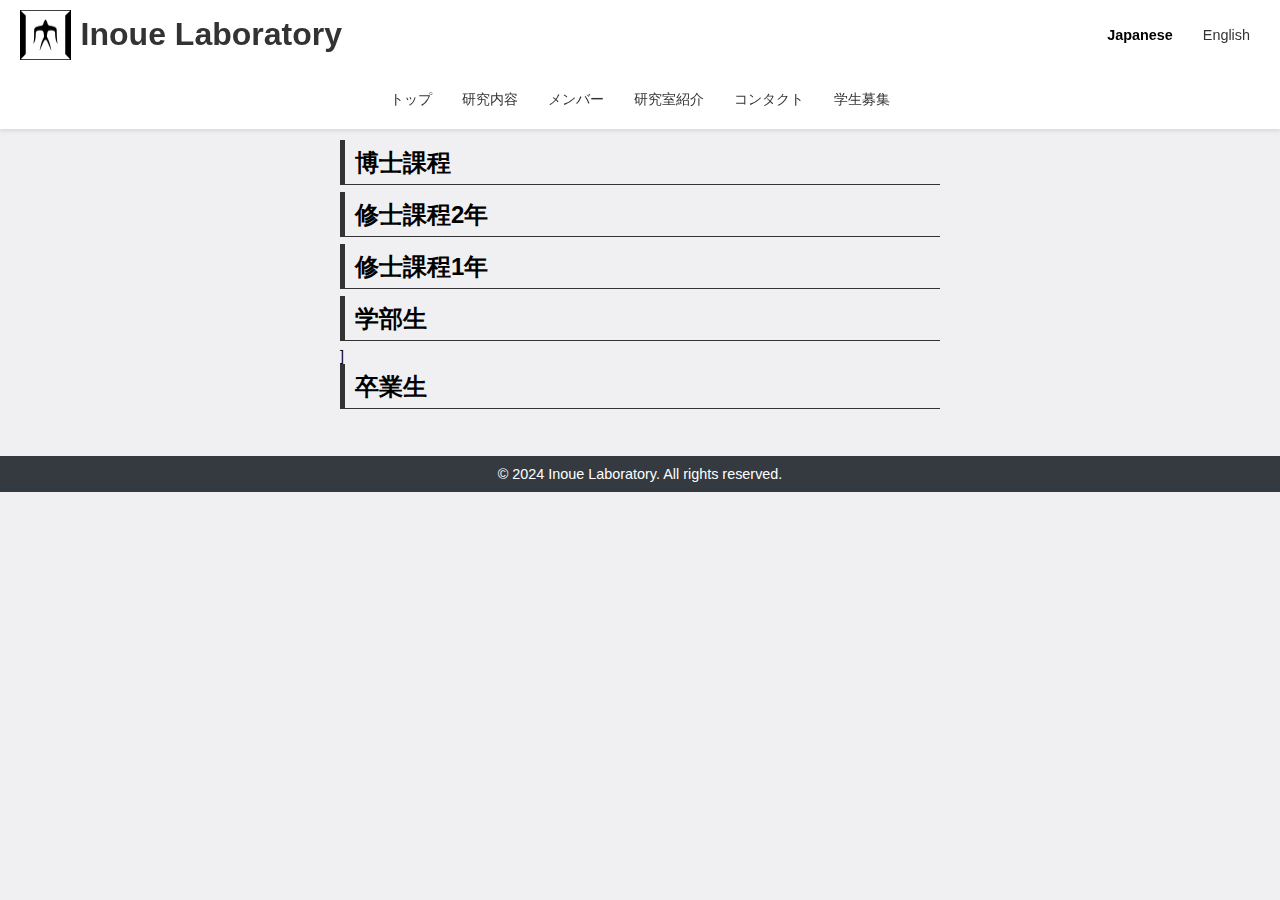
<file: students.html>
<!DOCTYPE html>
<html lang="ja">
<head>
    <meta charset="UTF-8">
    <title>井上研究室</title>
    <link rel="stylesheet" href="style.css">
    <script src="script.js" defer></script>
</head>
<script>
    function setLanguage(lang) {
        if (lang === 'en') {
            window.location.href = 'index-en.html'; // 英語ページへのリダイレクト
        } else if (lang === 'ja') {
            window.location.href = 'index.html'; // 日本語ページへのリダイレクト
        }
    }
</script>

<body>
    <header>
        <div class="header-top">
            <h1 class="logo">
                <img src="univ_logo.jpg" alt="University Logo">
                <span>Inoue Laboratory</span>
            </h1>
            <ul class="language-switcher">
                <li class="lang-btn active-lang" onclick="setLanguage('ja')">Japanese</li>
                <li class="lang-btn" onclick="setLanguage('en')">English</li>
            </ul>
        </div>
        <nav>
            <div class="nav-item"><a href="index.html">トップ</a></div>
            <div class="nav-item"><a href="research.html">研究内容</a></div>
            <div class="nav-item dropdown">
                <a href="member.html">メンバー</a>
                <div class="dropdown-content">
                    <div><a href="professor.html">教員</a></div>
                    <div><a href="students.html#doctor">博士課程</a></div>
                    <div><a href="students.html#m2">修士２年</a></div>
                    <div><a href="students.html#m1">博士１年</a></div>
                    <div><a href="students.html#b4">学部生</a></div>
                    <div><a href="students.html#gradutated">卒業生</a></div>
                </div>
            </div>
            <div class="nav-item dropdown">
                <a href="lab-intro.html">研究室紹介</a>
                <div class="dropdown-content">
                    <div><a href="activity-report.html">活動報告</a></div>
                    <div><a href="activity-photos.html">活動写真</a></div>
                </div>
            </div>
            <div class="nav-item"><a href="contact.html">コンタクト</a></div>
            <div class="nav-item"><a href="aspiring-info.html">学生募集</a></div>
        </nav>
    </header>

    
    <div class="main-container">
        <div class="students">
            <h2 data-key="name">博士課程</h2>
                <ul>
                    <li></li>
                    <li></li>
                    <li></li>
                    <li></li>
                    <li></li>
                    <li></li>
                </ul>
            <h2 data-key="name">修士課程2年</h2>
                <ul>
                    <li></li>
                    <li></li>
                    <li></li>
                    <li></li>
                    <li></li>
                    <li></li>
                </ul>
            <h2 data-key="name">修士課程1年</h2>
                <ul>
                    <li></li>
                    <li></li>
                    <li></li>
                    <li></li>
                    <li></li>
                    <li></li>
                </ul>
            <h2 data-key="name">学部生</h2>
                <ul>
                    <li></li>
                    <li></li>
                    <li></li>
                    <li></li>
                    <li></li>
                    <li></li>
                </ul>]
                <h2 data-key="name">卒業生</h2>
                <ul>
                    <li></li>
                    <li></li>
                    <li></li>
                    <li></li>
                    <li></li>
                    <li></li>
                </ul>
    
        </div>
    </div>

    
    
    

    <footer>
        <p data-key="copyright">&copy; 2024 Inoue Laboratory. All rights reserved.</p>
    </footer>
</body>
</html>
</file>
<file: style.css>
/* 基本のリセットとボックスサイジングの設定 */
* {
    margin: 0;
    padding: 0;
    box-sizing: border-box;
}

ul{
    list-style: none;
}


/* ヘッダー */
header {
    background: #ffffff; /* ヘッダーの背景色 */
    color: #333;
    box-shadow: 0 2px 4px rgba(0,0,0,.1); /* 影をつける */
    width: 100%;
    position: fixed; /* ヘッダーをページの上部に固定 */
    top: 0; /* ページの最上部から配置 */
    left: 0; /* 左端から配置 */
    z-index: 1000; /* 他の要素より前面に表示 */
}

.header-top {
    display: flex;
    justify-content: space-between;
    align-items: center;
    padding: 10px 20px;
}

.logo {
    display: flex;
    align-items: center;
    font-size: 1.5rem;
    font-weight: bold;
}

.logo img {
    max-height: 50px;
    margin-right: 10px;
}

span{
    font-size: 2rem;
}


.language-switcher {
    list-style: none;
    display: flex;
    gap: 10px;
}

.language-switcher .lang-btn {
    cursor: pointer;
    background: none;
    border: none;
    padding: 5px 10px;
}

nav {
    display: flex;
    justify-content: center;
    padding: 10px 20px;
}

.nav-item {
    padding: 10px 15px;
    border-radius: 10px;
    position: relative;
    background-color: #fff; /* Default background */
}

.nav-item:hover, .dropdown-content div:hover {
    background-color: #CCCCCC; /* Change color on hover */
}

nav a {
    text-decoration: none;
    color: #333;
    display: block; /* Make link fill the div for wider hover effect */
}

.dropdown-content {
    display: none;
    position: absolute;
    background-color: #ffffff;
    box-shadow: 0px 8px 16px 0px rgba(0,0,0,0.2);
    z-index: 1;
    min-width: 100%; /* ドロップダウンの幅を親要素に合わせる */
    white-space: nowrap; /* テキストの折り返しを防ぐ */
    left: 0; /* 親要素の左端に合わせる */
    top: 100%; /* 親要素の下端から表示させる */
}

.dropdown-content div{
    padding: 10px 15px;
    border-radius: 10px;
    position: relative;
    background-color: #fff; /* Default background */
}

.dropdown:hover .dropdown-content {
    display: block;
}

.dropdown:hover > a {
    background-color: #CCCCCC; /* Change color on hover for dropdown trigger */
}

.active-lang {
    color: rgb(0, 0, 0); /* 現在選択されている言語を赤色で表示*/
    font-weight: bold;
}



/*ボディ*/
body {
    font-family: 'Arial', sans-serif;
    background-color: #f0f0f2;
    font-size: 0.9rem;
    display:block ;
}

/* ヘッダー固定による余白調整 */
.main-container {
    width: 600px;

    padding-top: 60px;  /* ヘッダーの高さに応じて調整 */
    margin: auto;
    margin-top: 80px; /* ヘッダー下部からの距離を確保 */
    padding-bottom: 40px; /* フッターとの間に適切なスペースを確保 */
}

h2{
    font-size: 1.5rem;
    padding: 7px 0 5px 10px;
    border-left: solid 5px #333;
    border-bottom: solid 1px #333;
    margin-bottom: 7px;
}

h3{
    padding: 5px 0 0px 3px;
}

.slideshow, .news {
    background-color: #ffffff;
    padding: 20px;
    margin-bottom: 20px;
    
}

.news h2 {
    border-bottom: 2px solid #343a40;
    padding-bottom: 5px;
}

footer {
    background-color: #343a40;
    color: white;
    text-align: center;
    padding: 10px 0;
    position: relative; /* フッターが常にページ下部に表示されるように変更 */
    width: 100%;
}



/*メンバーページ*/


.professor div{
    margin-left: 5%;
    margin-bottom: 5%;
}
</file>
